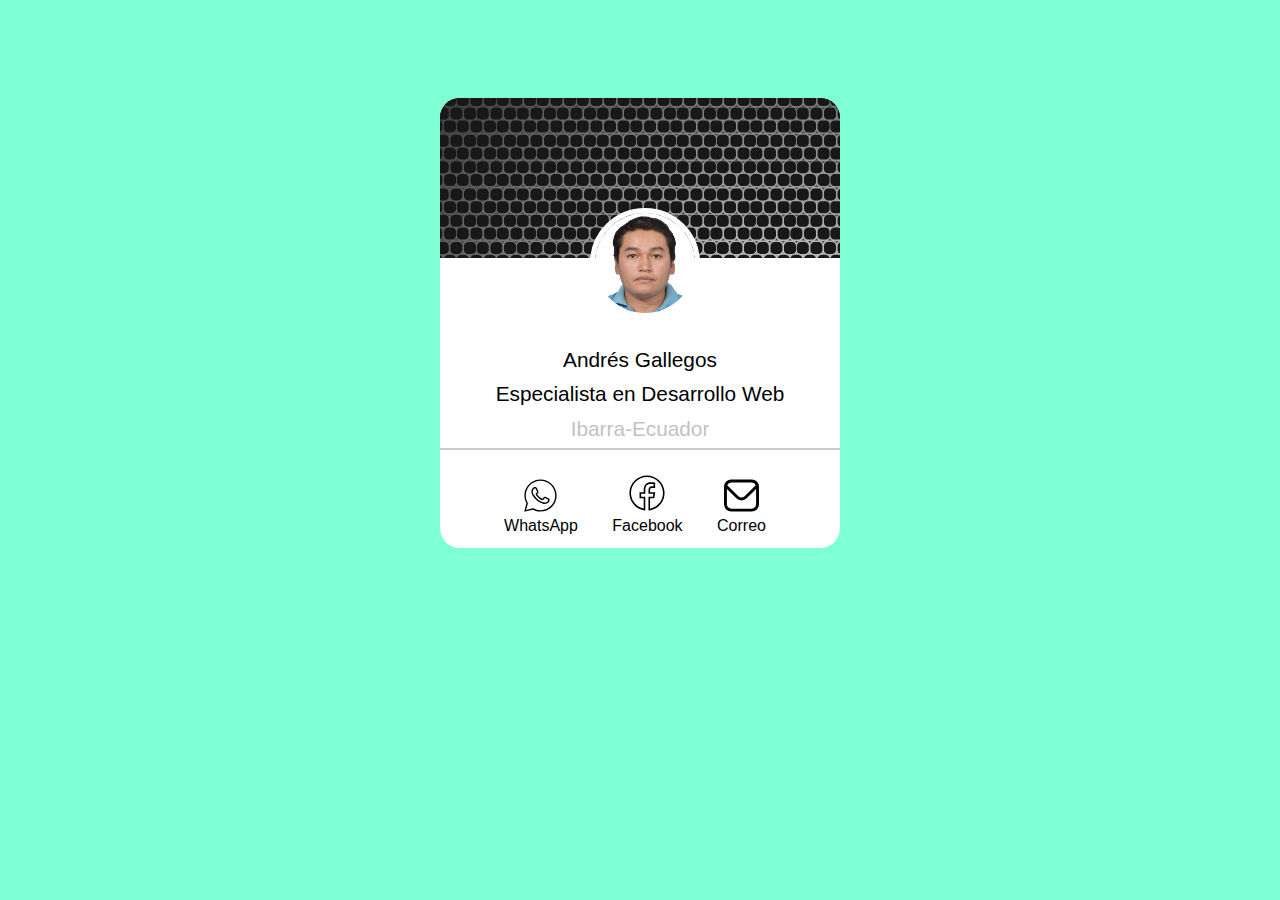
<file: 1_TARJETA_PERSONAL_GALLEGOS_JOSE/index.html>
<!DOCTYPE html>
<html lang="es">
<head>
    <meta charset="UTF-8">
    <meta http-equiv="X-UA-Compatible" content="IE=edge">
    <meta name="viewport" content="width=device-width, initial-scale=1.0">
    <link rel="stylesheet" href="estilos.css">
    <title>Tarjeta Pesonal</title>
</head>
<body>
    <article class="tarjeta">
         <header class="tarjeta__header">
            <img src="prueba.svg" alt="textura" class="tarjeta__textura">
            <img src="AndresGallegos.jpg" alt="foto de andres gallegos" class="tarjeta__foto">
         </header>
         <section class="tarjeta__body">
            <p class="tarjeta__text">
                Andrés Gallegos
            </p>
            <P class="tarjeta__text">
                Especialista en Desarrollo Web
            </P>
            <p class="tarjeta__text tarjeta__text--otro">
                Ibarra-Ecuador
            </p>
        </section>
        <footer class="tarjeta__pie">
            <div class="tarjeta__stats">
                <img src="ico_whatsapp.svg" alt="icono de whatsapp" class="tarjeta__whatsapp">
                <p class="tarjeta__text">WhatsApp</p>
            </div>
            <div class="tarjeta__stats">
                <img src="ico_facebook.svg" alt="icono de facebook" class="tarjeta__facebook">
                <p class="tarjeta__text">Facebook</p>
            </div>
            <div class="tarjeta__stats">
                <img src="ico_correo.svg" alt="icono del correo" class="tarjeta__correo">
                <p class="tarjeta__text">Correo</p>
            </div>
        </footer>
    </article>
</body>
</html>
</file>
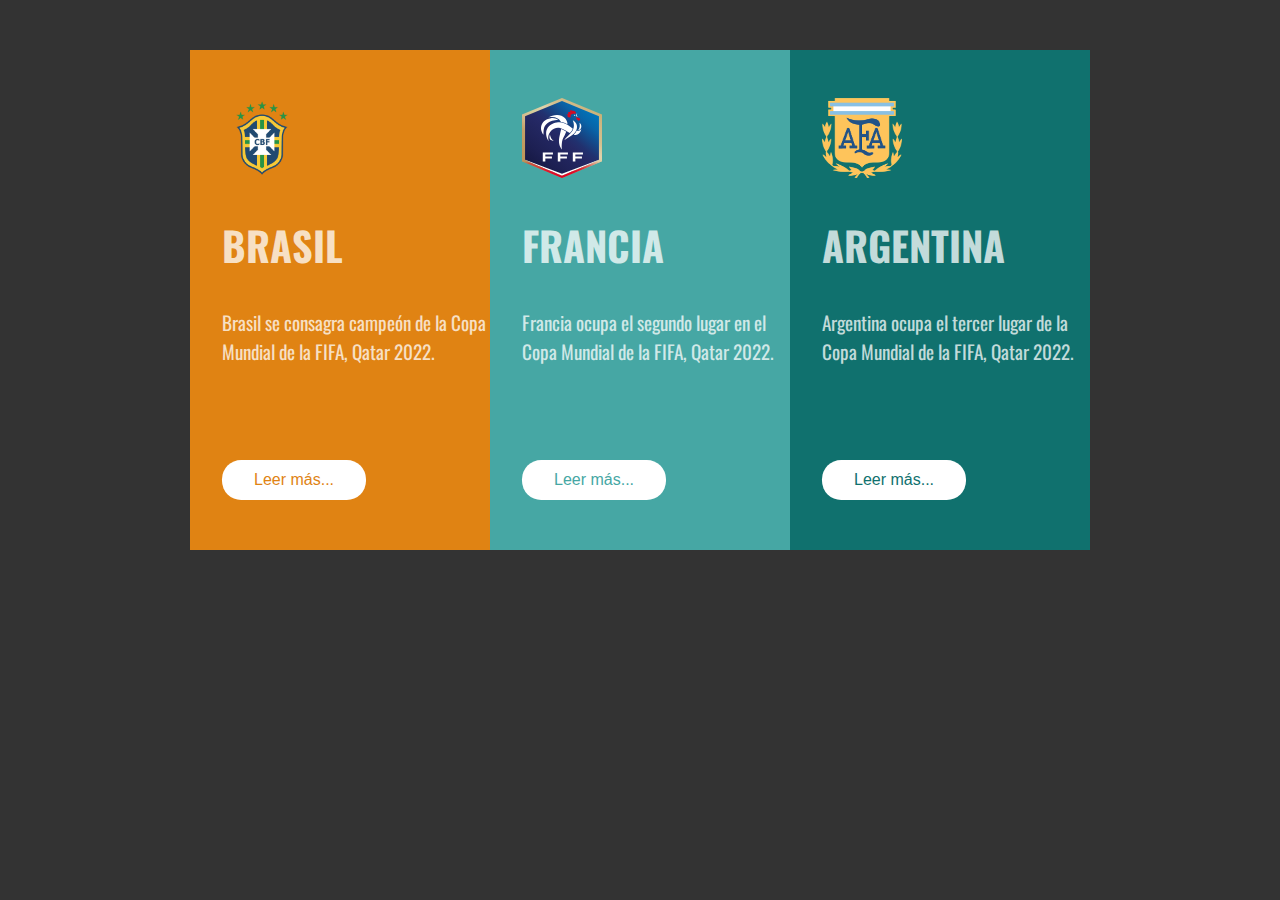
<file: 2_COLUMNASRESPONSIVE_GALLEGOS_JOSE/index.html>
<!DOCTYPE html>
<html lang="es">
<head>
    <meta charset="UTF-8">
    <meta http-equiv="X-UA-Compatible" content="IE=edge">
    <meta name="viewport" content="width=device-width, initial-scale=1.0">
    <link rel="stylesheet" href="estilos.css">
    <link rel="preconnect" href="https://fonts.googleapis.com">
    <link rel="preconnect" href="https://fonts.gstatic.com" crossorigin>
    <link href="https://fonts.googleapis.com/css2?family=Oswald:wght@300&display=swap" rel="stylesheet">
    <title>Columnas</title>
</head>
<body>
    <div class="columnas">
        <article class="columna columna__naranja">
            <img src="logo-brasil.png" alt="Logo cbf" class="logo__cbf">
            <h2 class="columna__titulo">BRASIL</h2>
            <p class="columna__parrafo">
                Brasil se consagra campeón de la Copa Mundial de la FIFA, Qatar 2022.
            </p>
            <a href="#" class="columna__cta columna__cta--naranja">Leer más...</a>
        </article>
        <article class="columna columna__cian">
            <img src="logo-fff.svg" alt="Logo fff" class="logo__fff">
            <h2 class="columna__titulo">FRANCIA</h2>
            <p class="columna__parrafo">
                Francia ocupa el segundo lugar en el Copa Mundial de la FIFA, Qatar 2022.
            </p>
            <a href="#" class="columna__cta columna__cta--cian">Leer más...</a>
        </article>
        <article class="columna columna__cian_obscuro">
            <img src="logo-afa.png" alt="Logo afa" class="logo__afa">
            <h2 class="columna__titulo">ARGENTINA</h2>
            <p class="columna__parrafo">
                Argentina ocupa el tercer lugar de la Copa Mundial de la FIFA, Qatar 2022.
            </p>
            <a href="#" class="columna__cta columna__cta--cian_obscuro">Leer más...</a>
        </article>
    </div>
</body>
</html>
</file>
<file: 1_TARJETA_PERSONAL_GALLEGOS_JOSE/estilos.css>
body{
    background-color: aquamarine;
    font-family: sans-serif;
    overflow: hidden;
}

.tarjeta{
    position: relative;
    top: 10vh;
    width: 400px;
    height: 450px;
    margin-left: auto;
    margin-right: auto;
    background-color: #fff;
    border-radius: 20px;
    overflow: hidden;
}

.tarjeta__header{
    position: relative;
    height: 120px;
    text-align: center;
}

.tarjeta__textura{
    position: absolute;
    top: 0;
    left: 0;
    width: 100%;
}
.tarjeta__foto{  
    position: absolute;
    top: 110px;
    left: 150px;
    width: 100px;
    height: 100px;
    border-radius: 50%;
    border: 5px solid #fff;
    background-color: #fff;
}

.tarjeta__body{
    position: absolute;
    top: 250px;
    bottom: 30px;
    width: 100%;
    height: 100px;
    text-align: center;
    font-size: 1.3rem;
    border-bottom: 2px solid rgb(0 0 0 /.2);
    
}

.tarjeta__text{
    margin: 0;
    margin-bottom: 0.5em;
}

.tarjeta__pie{
    position: absolute;
    border-top: 5px;
    bottom: 5px;
    width: 100%;
    text-align: center;
}

.tarjeta__stats{
    display: inline-block;
    padding-left: 10px;
    padding-right: 20px;
    text-align: center;
}
.tarjeta__correo{
    top: 0;
    left: 0;
    bottom: 15px;
    width: 35px;
    height: 35px;
}

.tarjeta__whatsapp{
    top: 0;
    left: 0;
    bottom: 15px;
    width: 35px;
    height: 35px;
}

.tarjeta__facebook{
    top: 0;
    left: 0;
    bottom: 15px;
    width: 40px;
    height: 40px;
}

.tarjeta__text--otro{
    color: #c2c2c2;
}
</file>
<file: 2_COLUMNASRESPONSIVE_GALLEGOS_JOSE/estilos.css>
*{
    box-sizing: border-box;
}
body{
    margin: 0;
    font-family: sans-serif;
    text-align: center;
       background-color: #333;
}

.columnas{
    
    width: 90%;
    height: 500px;
    margin: 50px auto;
    font-size: 0;
}

.columna{
    position: relative;
    display: inline-block;
    width: 300px;
    text-align: left;
    height: 100%;
    padding-top: 3em;
    padding-left: 2em;
    font-size: 1rem;
    color: hsl(0 0% 100% / 0.75);
}

.columna__naranja{
    background-color: #E08313;
}

.columna__cta--naranja{
    color: #E08313;
}

.columna__cian{
    background-color: #46A7A4;
}
.columna__cta--cian{
    color: #46A7A4;
}

.columna__cian_obscuro{
    background-color: #10716E;
}

.columna__cta--cian_obscuro{
    color: #10716E;
}

.columna__titulo{
    font-family: 'Oswald', sans-serif;
    font-size: 2.5rem;
}

.columna__parrafo{
    font-family: 'Oswald', sans-serif;
    font-size: 1.2rem;
}

.columna__cta{
    position: absolute;
    padding: .7em 2em;
    background-color: #fff;
    border-radius: 1.2em;
    text-decoration: none;
    bottom: 50px;
}



.logo__cbf{
    width: 80px;
    height: 80px;
}

.logo__fff{
    width: 80px;
    height: 80px;
}

.logo__afa{
    width: 80px;
    height: 80px;
}
</file>
